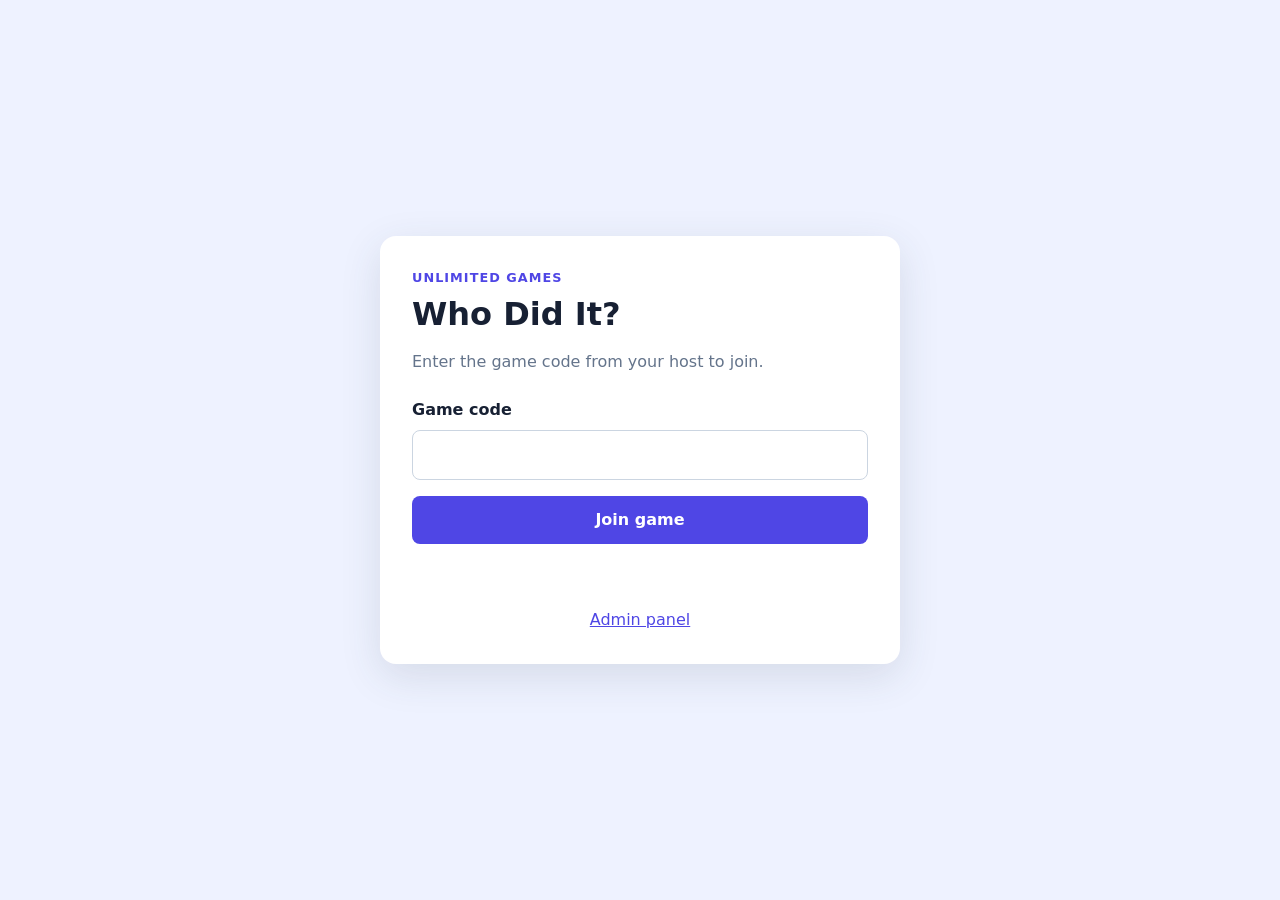
<file: index.html>
<!DOCTYPE html>
<html lang="en">
<head>
  <meta charset="UTF-8">
  <meta name="viewport" content="width=device-width, initial-scale=1">
  <title>Who Did It?</title>
  <link rel="stylesheet" href="style.css">
</head>
<body>
  <main class="card">
    <p class="eyebrow">Unlimited Games</p>
    <h1>Who Did It?</h1>
    <p class="muted">Enter the game code from your host to join.</p>
    <form id="join-form">
      <label for="code">Game code</label>
      <input id="code" name="code" maxlength="8" autocomplete="off" required>
      <button type="submit">Join game</button>
      <p id="message" class="message" role="alert"></p>
    </form>
    <a class="secondary-link" href="admin.html">Admin panel</a>
  </main>
  <script>
    const gameKey = "unlimitedGames.whoDidIt";
    document.getElementById("join-form").addEventListener("submit", (event) => {
      event.preventDefault();
      const game = JSON.parse(localStorage.getItem(gameKey) || "null");
      const code = document.getElementById("code").value.trim().toUpperCase();
      if (!game || game.code !== code) {
        document.getElementById("message").textContent = "That game code is not active.";
        return;
      }
      sessionStorage.setItem("unlimitedGames.playerCode", code);
      window.location.href = "whodidit.html";
    });
  </script>
</body>
</html>
</file>
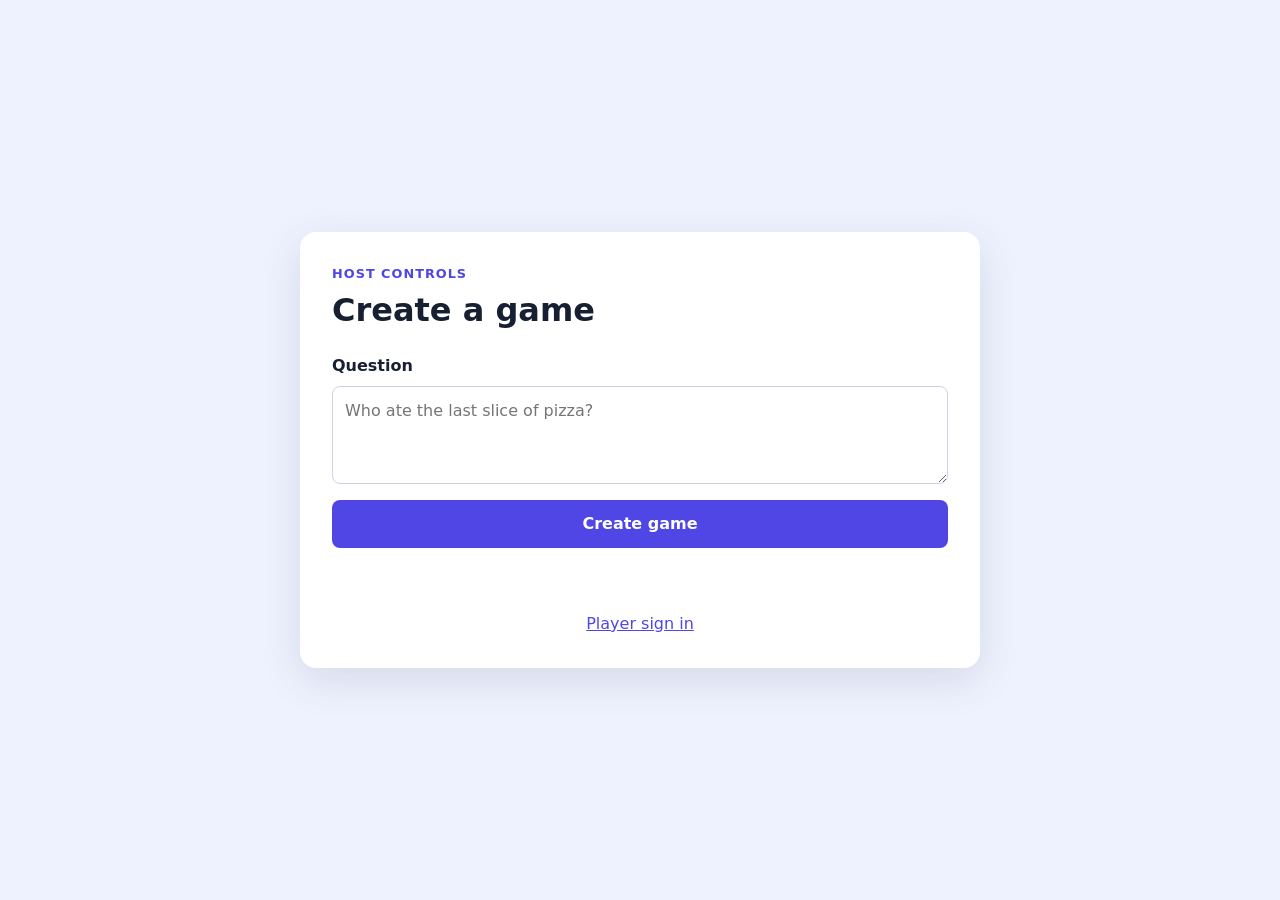
<file: admin.html>
<!DOCTYPE html>
<html lang="en">
<head>
  <meta charset="UTF-8">
  <meta name="viewport" content="width=device-width, initial-scale=1">
  <title>Admin panel</title>
  <link rel="stylesheet" href="style.css">
</head>
<body>
  <main class="card admin-card">
    <p class="eyebrow">Host controls</p>
    <h1>Create a game</h1>
    <form id="game-form">
      <label for="question">Question</label>
      <textarea id="question" rows="3" maxlength="240" placeholder="Who ate the last slice of pizza?" required></textarea>
      <button type="submit">Create game</button>
      <p id="message" class="message" role="status"></p>
    </form>
    <section id="controls" class="hidden">
      <div class="code-box">Game code <strong id="code"></strong></div>
      <p class="muted">Share this code with the players.</p>
      <h2>Answers <span id="answer-count"></span></h2>
      <ul id="answers" class="answer-list"></ul>
      <div class="button-row">
        <button id="reveal" type="button">Reveal answers</button>
        <button id="hide" class="outline" type="button">Hide answers</button>
        <button id="delete" class="danger" type="button">Delete game</button>
      </div>
    </section>
    <a class="secondary-link" href="index.html">Player sign in</a>
  </main>
  <script>
    const gameKey = "unlimitedGames.whoDidIt";
    const form = document.getElementById("game-form");
    const controls = document.getElementById("controls");
    const codeElement = document.getElementById("code");
    const answersElement = document.getElementById("answers");
    const countElement = document.getElementById("answer-count");
    const message = document.getElementById("message");
    const makeCode = () => Math.random().toString(36).slice(2, 8).toUpperCase();

    function render() {
      const game = JSON.parse(localStorage.getItem(gameKey) || "null");
      if (!game) {
        controls.classList.add("hidden");
        return;
      }
      controls.classList.remove("hidden");
      document.getElementById("question").value = game.question;
      codeElement.textContent = game.code;
      countElement.textContent = `(${game.answers.length})`;
      answersElement.innerHTML = game.answers.length
        ? game.answers.map((answer) => `<li>${escapeHtml(answer)}</li>`).join("")
        : "<li class=\"muted\">Waiting for answers…</li>";
      document.getElementById("reveal").disabled = game.revealed;
      document.getElementById("hide").disabled = !game.revealed;
    }
    function escapeHtml(value) {
      return value.replace(/[&<>"']/g, (character) => ({
        "&": "&amp;", "<": "&lt;", ">": "&gt;", '"': "&quot;", "'": "&#039;"
      }[character]));
    }
    form.addEventListener("submit", (event) => {
      event.preventDefault();
      localStorage.setItem(gameKey, JSON.stringify({
        code: makeCode(), question: document.getElementById("question").value.trim(),
        answers: [], revealed: false
      }));
      message.textContent = "Game created.";
      render();
    });
    document.getElementById("reveal").addEventListener("click", () => {
      const game = JSON.parse(localStorage.getItem(gameKey));
      game.revealed = true;
      localStorage.setItem(gameKey, JSON.stringify(game));
      render();
    });
    document.getElementById("hide").addEventListener("click", () => {
      const game = JSON.parse(localStorage.getItem(gameKey));
      game.revealed = false;
      localStorage.setItem(gameKey, JSON.stringify(game));
      render();
    });
    document.getElementById("delete").addEventListener("click", () => {
      localStorage.removeItem(gameKey);
      message.textContent = "Game deleted.";
      render();
    });
    window.addEventListener("storage", render);
    render();
  </script>
</body>
</html>
</file>
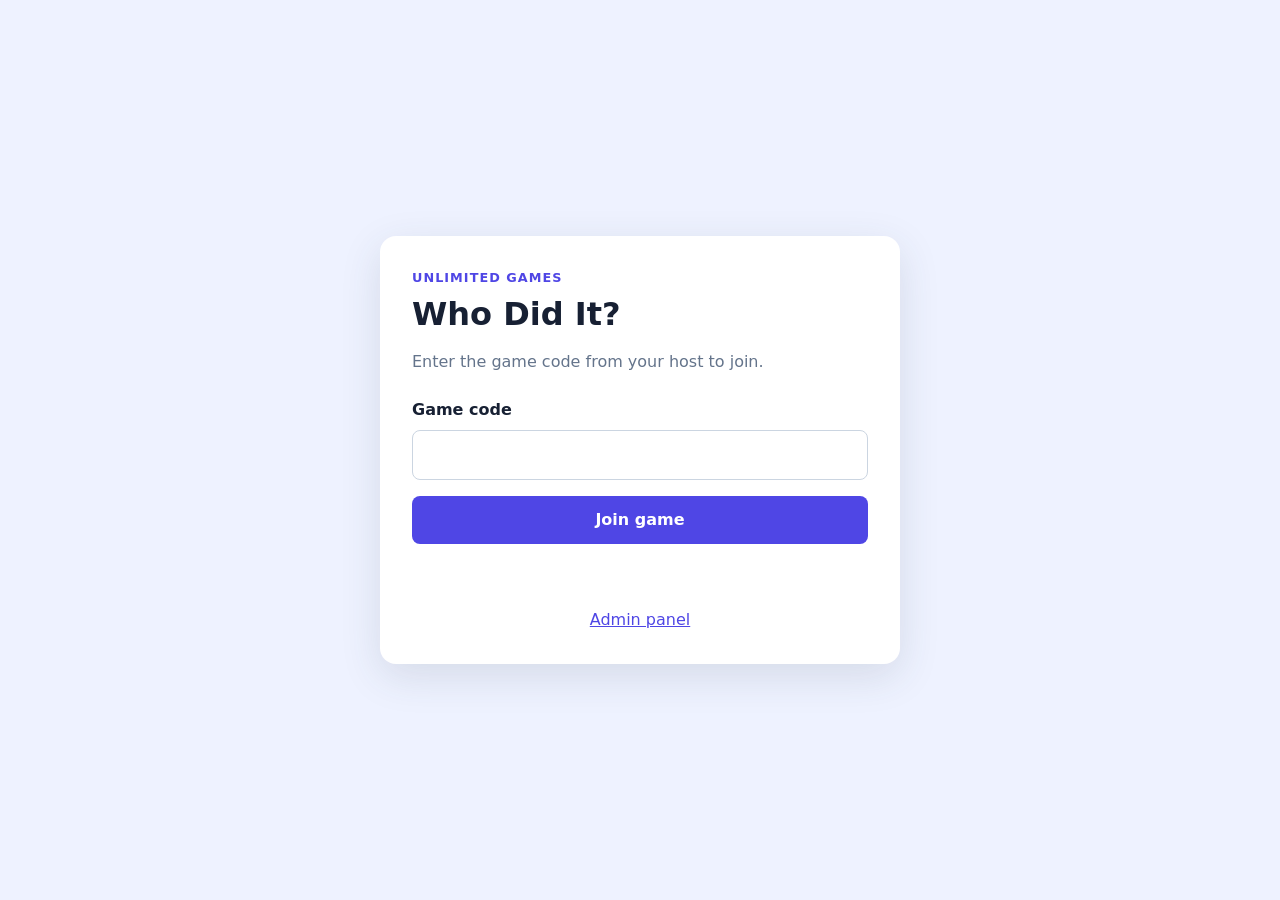
<file: answers.html>
<!DOCTYPE html>
<html lang="en">
<head>
  <meta charset="UTF-8">
  <meta name="viewport" content="width=device-width, initial-scale=1">
  <title>Everyone's answers</title>
  <link rel="stylesheet" href="style.css">
</head>
<body>
  <main class="card">
    <p class="eyebrow">Game <span id="game-code"></span></p>
    <h1 id="heading">Answer submitted!</h1>
    <p id="status" class="muted">The host will reveal everyone's answers when ready.</p>
    <h2 id="question"></h2>
    <ul id="answers" class="answer-list"></ul>
    <a class="secondary-link" href="index.html">Join another game</a>
  </main>
  <script>
    const gameKey = "unlimitedGames.whoDidIt";
    const game = JSON.parse(localStorage.getItem(gameKey) || "null");
    const playerCode = sessionStorage.getItem("unlimitedGames.playerCode");
    if (!game || playerCode !== game.code) {
      window.location.href = "index.html";
    } else {
      document.getElementById("game-code").textContent = game.code;
      document.getElementById("question").textContent = game.question;
      function renderAnswers() {
        const latestGame = JSON.parse(localStorage.getItem(gameKey) || "null");
        if (!latestGame || latestGame.code !== playerCode) {
          window.location.href = "index.html";
          return;
        }
        const answers = document.getElementById("answers");
        if (latestGame.revealed) {
        document.getElementById("heading").textContent = "Everyone's answers";
        document.getElementById("status").textContent = "The host has revealed the answers.";
          answers.innerHTML = latestGame.answers.map((answer) => `<li>${escapeHtml(answer)}</li>`).join("");
        } else {
          answers.innerHTML = "<li class=\"muted\">Answers are hidden for now.</li>";
        }
      }
      renderAnswers();
      window.addEventListener("storage", renderAnswers);
    }
    function escapeHtml(value) {
      return value.replace(/[&<>"']/g, (character) => ({
        "&": "&amp;", "<": "&lt;", ">": "&gt;", '"': "&quot;", "'": "&#039;"
      }[character]));
    }
  </script>
</body>
</html>
</file>
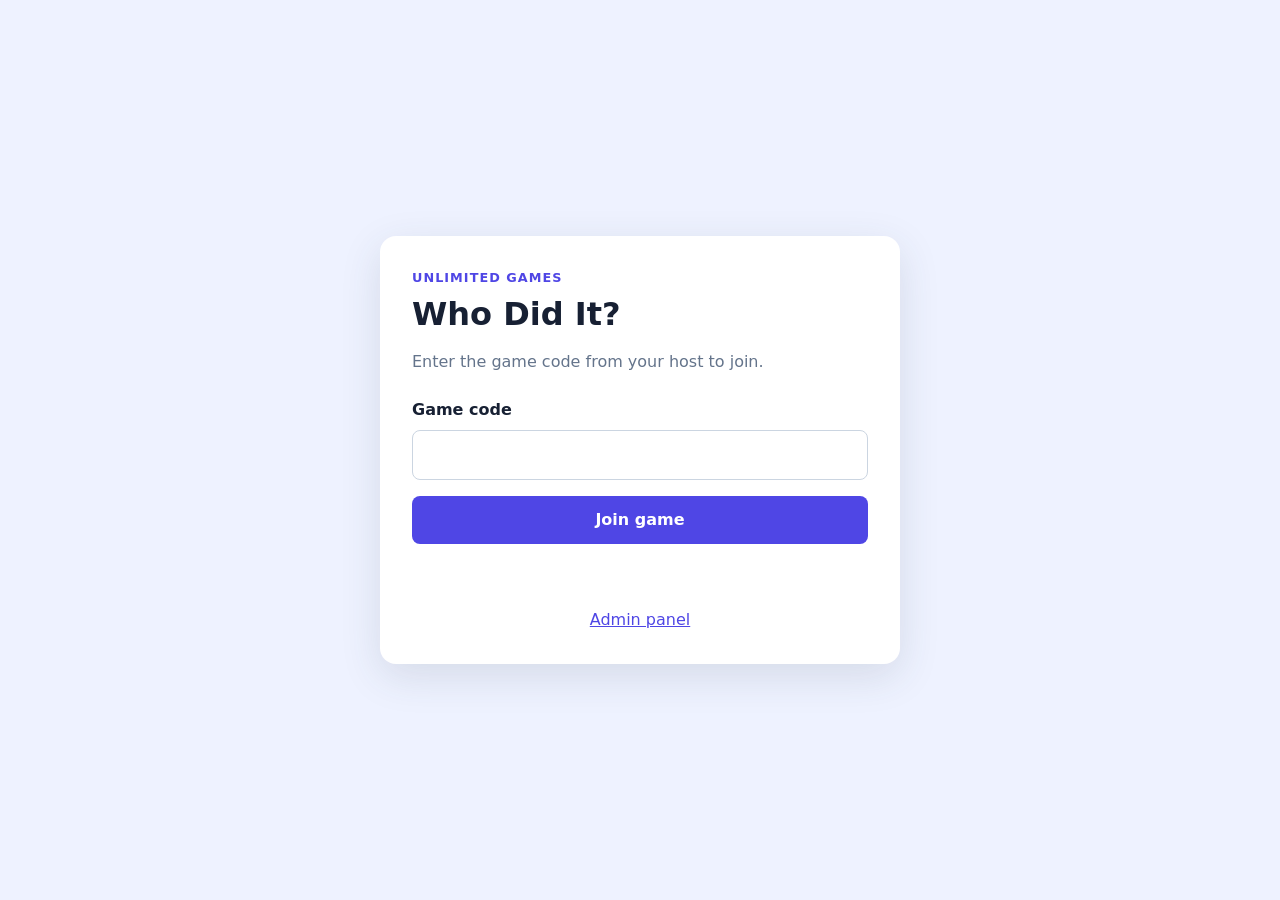
<file: whodidit.html>
<!DOCTYPE html>
<html lang="en">
<head>
  <meta charset="UTF-8">
  <meta name="viewport" content="width=device-width, initial-scale=1">
  <title>Answer the question</title>
  <link rel="stylesheet" href="style.css">
</head>
<body>
  <main class="card">
    <p class="eyebrow">Game <span id="game-code"></span></p>
    <h1 id="question">Loading question…</h1>
    <form id="answer-form">
      <label for="answer">Your answer</label>
      <input id="answer" maxlength="160" autocomplete="off" required>
      <button type="submit">Submit answer</button>
      <p id="message" class="message" role="alert"></p>
    </form>
  </main>
  <script>
    const gameKey = "unlimitedGames.whoDidIt";
    const game = JSON.parse(localStorage.getItem(gameKey) || "null");
    const code = sessionStorage.getItem("unlimitedGames.playerCode");
    if (!game || !code || game.code !== code) {
      window.location.href = "index.html";
    } else {
      document.getElementById("game-code").textContent = game.code;
      document.getElementById("question").textContent = game.question;
      document.getElementById("answer-form").addEventListener("submit", (event) => {
        event.preventDefault();
        const latestGame = JSON.parse(localStorage.getItem(gameKey));
        latestGame.answers.push(document.getElementById("answer").value.trim());
        localStorage.setItem(gameKey, JSON.stringify(latestGame));
        window.location.href = "answers.html";
      });
    }
  </script>
</body>
</html>
</file>
<file: style.css>
* { box-sizing: border-box; }
body {
  display: flex; align-items: center; justify-content: center; min-height: 100vh;
  margin: 0; padding: 20px; color: #172033; background: #eef2ff;
  font: 16px/1.5 system-ui, sans-serif;
}
.card {
  width: min(100%, 520px); padding: 32px; background: #fff; border-radius: 16px;
  box-shadow: 0 12px 40px #33415522;
}
.admin-card { width: min(100%, 680px); }
h1, h2 { line-height: 1.2; }
h1 { margin: 0 0 8px; }
h2 { margin-top: 28px; }
.eyebrow { margin: 0 0 8px; color: #4f46e5; font-weight: 700; text-transform: uppercase; letter-spacing: .08em; font-size: .8rem; }
.muted { color: #64748b; }
label { display: block; margin-top: 24px; font-weight: 600; }
input, textarea {
  display: block; width: 100%; margin: 8px 0 16px; padding: 12px;
  border: 1px solid #cbd5e1; border-radius: 8px; font: inherit;
}
button {
  width: 100%; padding: 12px; border: 0; border-radius: 8px; color: #fff;
  background: #4f46e5; font: inherit; font-weight: 700; cursor: pointer;
}
button:disabled { cursor: not-allowed; opacity: .45; }
.secondary-link { display: block; margin-top: 24px; color: #4f46e5; text-align: center; }
.message { min-height: 24px; color: #b42318; }
.code-box { margin-top: 24px; padding: 16px; background: #eef2ff; border-radius: 8px; }
.code-box strong { float: right; color: #4f46e5; letter-spacing: .14em; }
.answer-list { padding: 0; list-style: none; }
.answer-list li { margin: 8px 0; padding: 12px; background: #f8fafc; border-radius: 8px; }
.button-row { display: grid; grid-template-columns: repeat(3, 1fr); gap: 8px; }
.button-row .outline { color: #4f46e5; background: #eef2ff; }
.button-row .danger { background: #b42318; }
.hidden { display: none; }
</file>
